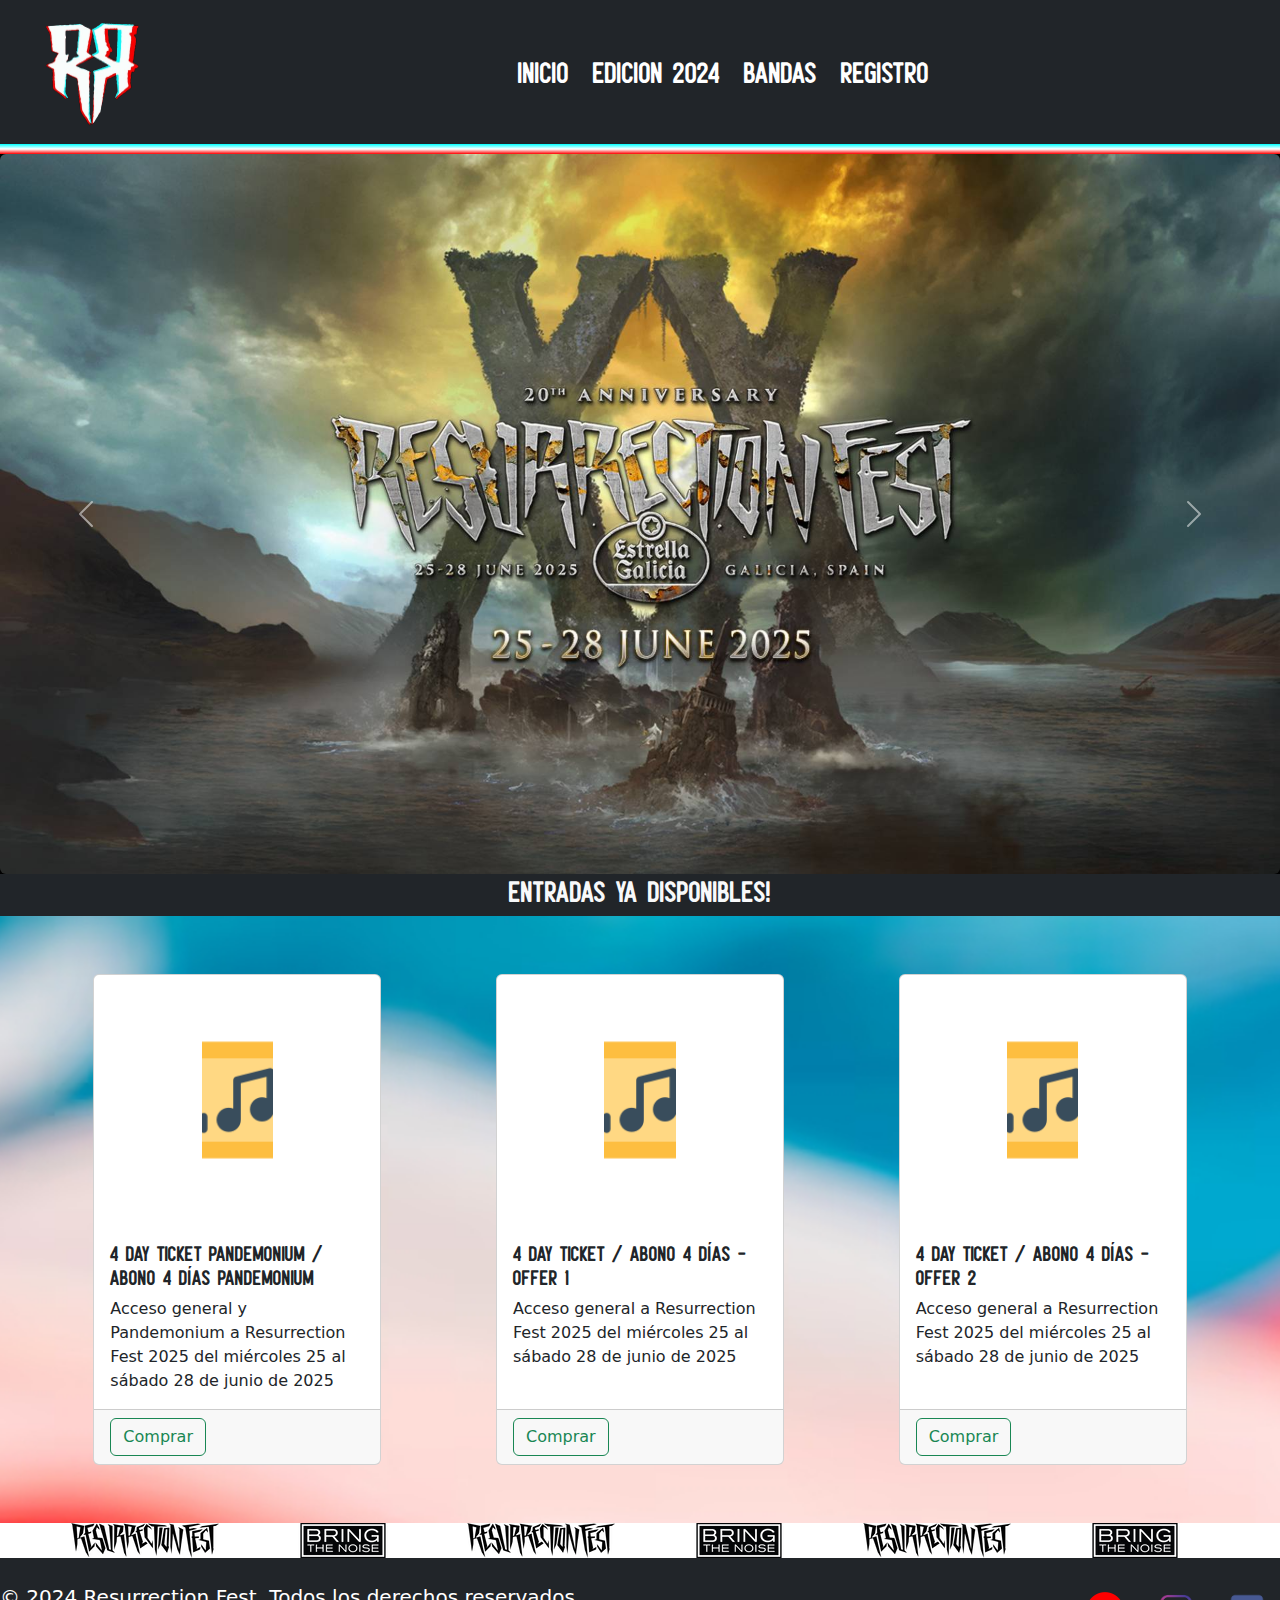
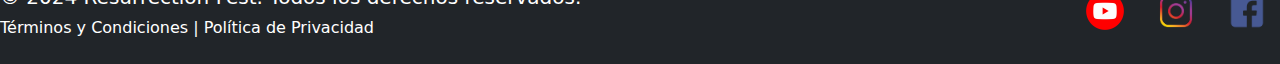
<file: index.html>
<!DOCTYPE html>
<html lang="en">
<head>
    <meta charset="UTF-8">
    <meta name="viewport" content="width=device-width, initial-scale=1.0">
    <title>Inicio</title>
    <link rel="stylesheet" href="https://cdn.jsdelivr.net/npm/bootstrap@5.3.0/dist/css/bootstrap.min.css">
    <link rel="icon" type="image/x-icon" href="img/logo(1).png">
    <link rel="stylesheet" type="text/css" href="css/styles.css">
</head>
<body>
  <div class="container-fluid p-0 m-0 bg-black">
    <div id="linea" class="row sticky-top p-0 m-0">
        <nav class="navbar navbar-expand-lg navbar-light bg-dark fs-3 p-0 mx-auto">
            <div class="container-fluid p-0 m-0">
                <a class="navbar-brand" href="#"></a>
                <img src="img/logo(1).png" alt="" width="150" height="144" class="d-inline-block align-text-top">
                <button class="navbar-toggler bg-white" type="button" data-bs-toggle="collapse" id="botonaco" data-bs-target="#navbarSupportedContent" aria-controls="navbarSupportedContent" aria-expanded="false" aria-label="Toggle navigation">
                    <span class="navbar-toggler-icon"></span>
                </button>
                <div class="collapse navbar-collapse text-center" id="navbarSupportedContent">
                    <ul class="navbar-nav mx-auto mb-2 mb-lg-0 gap-2">
                        <li class="nav-item"><a class="nav-link active text-white" href="index.html">Inicio</a></li>
                        <li class="nav-item"><a class="nav-link active text-white" href="portfolio/edicion.html">Edicion 2024</a></li>
                        <li class="nav-item"><a class="nav-link active text-white" href="portfolio/bandas.html">Bandas</a></li>
                        <li class="nav-item"><a class="nav-link active text-white" href="portfolio/registro.html">Registro</a></li>
                    </ul>
                </div>
            </div>
        </nav>
    </div>

    <div class="row">
        <div id="carouselExampleControls" class="carousel slide" data-bs-ride="carousel">
            <div class="carousel-inner rounded">
              <div class="carousel-item active">
                <img src="img/principal.jpg" class="d-block w-100" alt="...">
              </div>
              <div class="carousel-item">
                <img src="img/principal2.jpg" class="d-block w-100" alt="...">
              </div>
            </div>
            <button class="carousel-control-prev" type="button" data-bs-target="#carouselExampleControls" data-bs-slide="prev">
              <span class="carousel-control-prev-icon" aria-hidden="true"></span>
              <span class="visually-hidden">Imagen Anterior</span>
            </button>
            <button class="carousel-control-next" type="button" data-bs-target="#carouselExampleControls" data-bs-slide="next">
              <span class="carousel-control-next-icon" aria-hidden="true"></span>
              <span class="visually-hidden">Imagen Siguiente</span>
            </button>
        </div>
    </div>

    <div class="row bd-footer bg-dark">
        <h1 class="text-light text-center lead fs-3">Entradas ya disponibles!</h1>
    </div> 
    <div class="row p-5" id="cartas">
      <div class="d-flex justify-content-center gap-4 flex-wrap">
          <div class="card" style="width: 18rem; margin: 10px auto;"> <img src="img/ticket.png" class="card-img-top" style="width: 25%; margin: auto;" alt="...">
              <div class="card-body">
                  <h5 class="card-title">4 Day Ticket PANDEMONIUM / Abono 4 días PANDEMONIUM</h5>
                  <p class="card-text">Acceso general y Pandemonium a Resurrection Fest 2025 del miércoles 25 al sábado 28 de junio de 2025</p>
              </div>
              <div class="card-footer">
                  <button class="btn btn-outline-success">Comprar</button>
              </div>
          </div>

          <div class="card" style="width: 18rem; margin: 10px auto;"> <img src="img/ticket.png" class="card-img-top" style="width: 25%; margin: auto;" alt="...">
              <div class="card-body">
                  <h5 class="card-title">4 Day Ticket / Abono 4 días - Offer 1</h5>
                  <p class="card-text">Acceso general a Resurrection Fest 2025 del miércoles 25 al sábado 28 de junio de 2025</p>
              </div>
              <div class="card-footer">
                  <button class="btn btn-outline-success">Comprar</button>
              </div>
          </div>

          <div class="card" style="width: 18rem; margin: 10px auto;"> <img src="img/ticket.png" class="card-img-top" style="width: 25%; margin: auto;" alt="...">
              <div class="card-body">
                  <h5 class="card-title">4 Day Ticket / Abono 4 días - Offer 2</h5>
                  <p class="card-text">Acceso general a Resurrection Fest 2025 del miércoles 25 al sábado 28 de junio de 2025</p>
              </div>
              <div class="card-footer">
                  <button class="btn btn-outline-success">Comprar</button>
              </div>
          </div>
      </div>
  </div>


    <div class="row bd-footer bg-white overflow-hidden">
      <div class="marquee">
        <img src="img/res.avif" alt="patrocinador1">
        <img src="img/btn.avif" alt="patrocinador2">
        <img src="img/res.avif" alt="patrocinador1">
        <img src="img/btn.avif" alt="patrocinador2">
        <img src="img/res.avif" alt="patrocinador1">
        <img src="img/btn.avif" alt="patrocinador2">
      </div>
    </div>

    <footer class="row bd-footer mt-0 bg-dark" id="footer">
      <div class="container py-4">
          <div class="row align-items-center justify-content-between">
              <div class="col-12 col-lg-6 text-start text-white mb-3 mb-lg-0">
                  <p class="mb-1 fs-5 text-wrap">© 2024 Resurrection Fest. Todos los derechos reservados.</p>
                  <p class="mb-0 text-wrap">
                      <a href="#" class="text-white text-decoration-none">Términos y Condiciones</a> | 
                      <a href="#" class="text-white text-decoration-none">Política de Privacidad</a>
                  </p>
              </div>
              <div class="col-12 col-lg-6 text-center text-lg-end">
                  <img src="img/you.webp" alt="YouTube" width="50" height="50" class="mx-2">
                  <img src="img/insta.webp" alt="Instagram" width="50" height="50" class="mx-2">
                  <img src="img/facebook.png" alt="Facebook" width="50" height="50" class="mx-2">
              </div>
          </div>
      </div>
  </footer>
  
  </div>

    <script src="https://cdn.jsdelivr.net/npm/bootstrap@5.3.3/dist/js/bootstrap.bundle.min.js"></script>
</body>
</html>
</file>
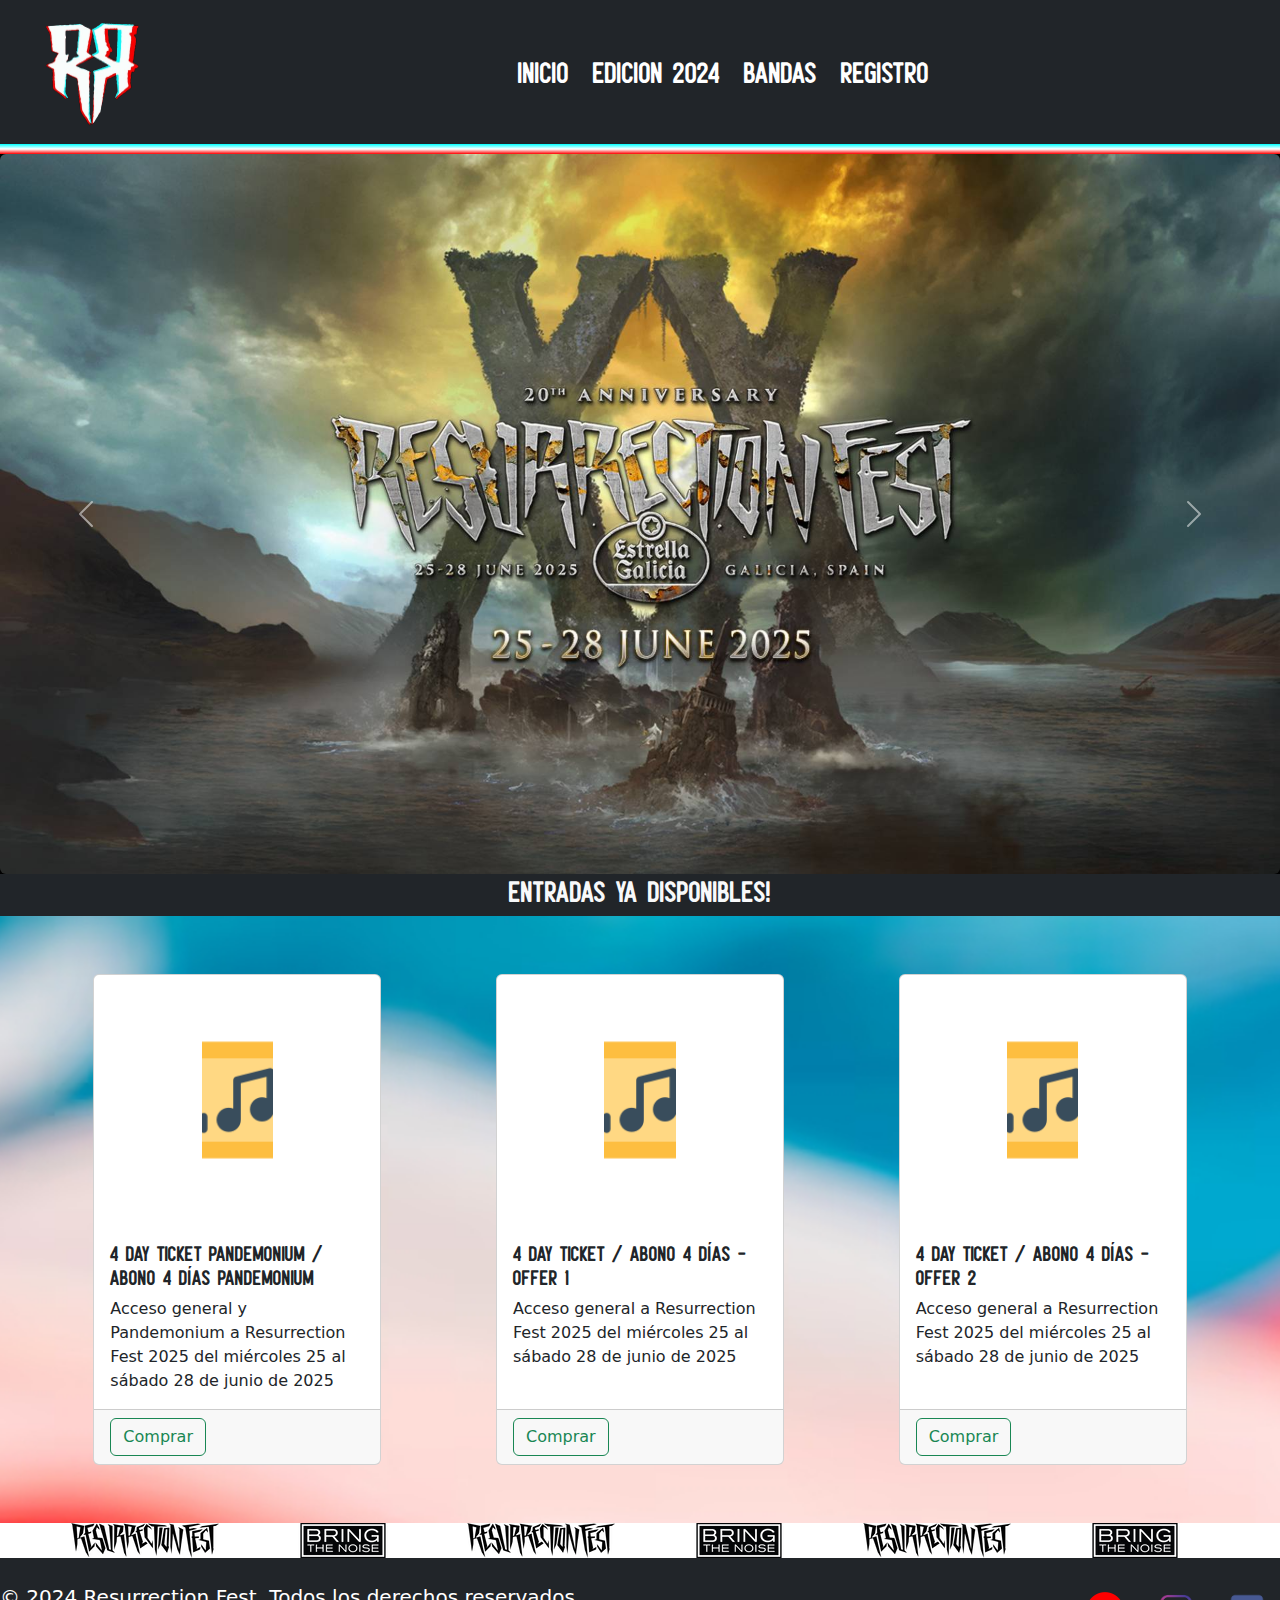
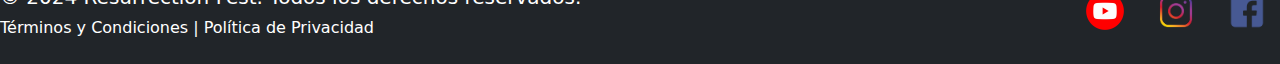
<file: Proyecto_Daniel_Ramos_Fernandez/index.html>
<!DOCTYPE html>
<html lang="en">
<head>
    <meta charset="UTF-8">
    <meta name="viewport" content="width=device-width, initial-scale=1.0">
    <title>Inicio</title>
    <link rel="stylesheet" href="https://cdn.jsdelivr.net/npm/bootstrap@5.3.0/dist/css/bootstrap.min.css">
    <link rel="icon" type="image/x-icon" href="img/logo (1).png">
    <link rel="stylesheet" type="text/css" href="css/styles.css">
</head>
<body>
  <div class="container-fluid p-0 m-0 bg-black">
    <div id="linea" class="row sticky-top p-0 m-0">
        <nav class="navbar navbar-expand-lg navbar-light bg-dark fs-3 p-0 mx-auto">
            <div class="container-fluid p-0 m-0">
                <a class="navbar-brand" href="#"></a>
                <img src="img/logo (1).png" alt="" width="150" height="144" class="d-inline-block align-text-top">
                <button class="navbar-toggler bg-white" type="button" data-bs-toggle="collapse" id="botonaco" data-bs-target="#navbarSupportedContent" aria-controls="navbarSupportedContent" aria-expanded="false" aria-label="Toggle navigation">
                    <span class="navbar-toggler-icon"></span>
                </button>
                <div class="collapse navbar-collapse text-center" id="navbarSupportedContent">
                    <ul class="navbar-nav mx-auto mb-2 mb-lg-0 gap-2">
                        <li class="nav-item"><a class="nav-link active text-white" href="index.html">Inicio</a></li>
                        <li class="nav-item"><a class="nav-link active text-white" href="portfolio/edicion.html">Edicion 2024</a></li>
                        <li class="nav-item"><a class="nav-link active text-white" href="portfolio/bandas.html">Bandas</a></li>
                        <li class="nav-item"><a class="nav-link active text-white" href="portfolio/registro.html">Registro</a></li>
                    </ul>
                </div>
            </div>
        </nav>
    </div>

    <div class="row">
        <div id="carouselExampleControls" class="carousel slide" data-bs-ride="carousel">
            <div class="carousel-inner rounded">
              <div class="carousel-item active">
                <img src="img/principal.jpg" class="d-block w-100" alt="...">
              </div>
              <div class="carousel-item">
                <img src="img/principal2.jpg" class="d-block w-100" alt="...">
              </div>
            </div>
            <button class="carousel-control-prev" type="button" data-bs-target="#carouselExampleControls" data-bs-slide="prev">
              <span class="carousel-control-prev-icon" aria-hidden="true"></span>
              <span class="visually-hidden">Imagen Anterior</span>
            </button>
            <button class="carousel-control-next" type="button" data-bs-target="#carouselExampleControls" data-bs-slide="next">
              <span class="carousel-control-next-icon" aria-hidden="true"></span>
              <span class="visually-hidden">Imagen Siguiente</span>
            </button>
        </div>
    </div>

    <div class="row bd-footer bg-dark">
        <h1 class="text-light text-center lead fs-3">Entradas ya disponibles!</h1>
    </div> 
    <div class="row p-5" id="cartas">
      <div class="d-flex justify-content-center gap-4 flex-wrap">
          <div class="card" style="width: 18rem; margin: 10px auto;"> <img src="img/ticket.png" class="card-img-top" style="width: 25%; margin: auto;" alt="...">
              <div class="card-body">
                  <h5 class="card-title">4 Day Ticket PANDEMONIUM / Abono 4 días PANDEMONIUM</h5>
                  <p class="card-text">Acceso general y Pandemonium a Resurrection Fest 2025 del miércoles 25 al sábado 28 de junio de 2025</p>
              </div>
              <div class="card-footer">
                  <button class="btn btn-outline-success">Comprar</button>
              </div>
          </div>

          <div class="card" style="width: 18rem; margin: 10px auto;"> <img src="img/ticket.png" class="card-img-top" style="width: 25%; margin: auto;" alt="...">
              <div class="card-body">
                  <h5 class="card-title">4 Day Ticket / Abono 4 días - Offer 1</h5>
                  <p class="card-text">Acceso general a Resurrection Fest 2025 del miércoles 25 al sábado 28 de junio de 2025</p>
              </div>
              <div class="card-footer">
                  <button class="btn btn-outline-success">Comprar</button>
              </div>
          </div>

          <div class="card" style="width: 18rem; margin: 10px auto;"> <img src="img/ticket.png" class="card-img-top" style="width: 25%; margin: auto;" alt="...">
              <div class="card-body">
                  <h5 class="card-title">4 Day Ticket / Abono 4 días - Offer 2</h5>
                  <p class="card-text">Acceso general a Resurrection Fest 2025 del miércoles 25 al sábado 28 de junio de 2025</p>
              </div>
              <div class="card-footer">
                  <button class="btn btn-outline-success">Comprar</button>
              </div>
          </div>
      </div>
  </div>


    <div class="row bd-footer bg-white overflow-hidden">
      <div class="marquee">
        <img src="img/res.avif" alt="patrocinador1">
        <img src="img/btn.avif" alt="patrocinador2">
        <img src="img/res.avif" alt="patrocinador1">
        <img src="img/btn.avif" alt="patrocinador2">
        <img src="img/res.avif" alt="patrocinador1">
        <img src="img/btn.avif" alt="patrocinador2">
      </div>
    </div>

    <footer class="row bd-footer mt-0 bg-dark" id="footer">
      <div class="container py-4">
          <div class="row align-items-center justify-content-between">
              <div class="col-12 col-lg-6 text-start text-white mb-3 mb-lg-0">
                  <p class="mb-1 fs-5 text-wrap">© 2024 Resurrection Fest. Todos los derechos reservados.</p>
                  <p class="mb-0 text-wrap">
                      <a href="#" class="text-white text-decoration-none">Términos y Condiciones</a> | 
                      <a href="#" class="text-white text-decoration-none">Política de Privacidad</a>
                  </p>
              </div>
              <div class="col-12 col-lg-6 text-center text-lg-end">
                  <img src="img/you.webp" alt="YouTube" width="50" height="50" class="mx-2">
                  <img src="img/insta.webp" alt="Instagram" width="50" height="50" class="mx-2">
                  <img src="img/facebook.png" alt="Facebook" width="50" height="50" class="mx-2">
              </div>
          </div>
      </div>
  </footer>
  
  

    <script src="https://cdn.jsdelivr.net/npm/bootstrap@5.3.3/dist/js/bootstrap.bundle.min.js"></script>
</body>
</html>
</file>
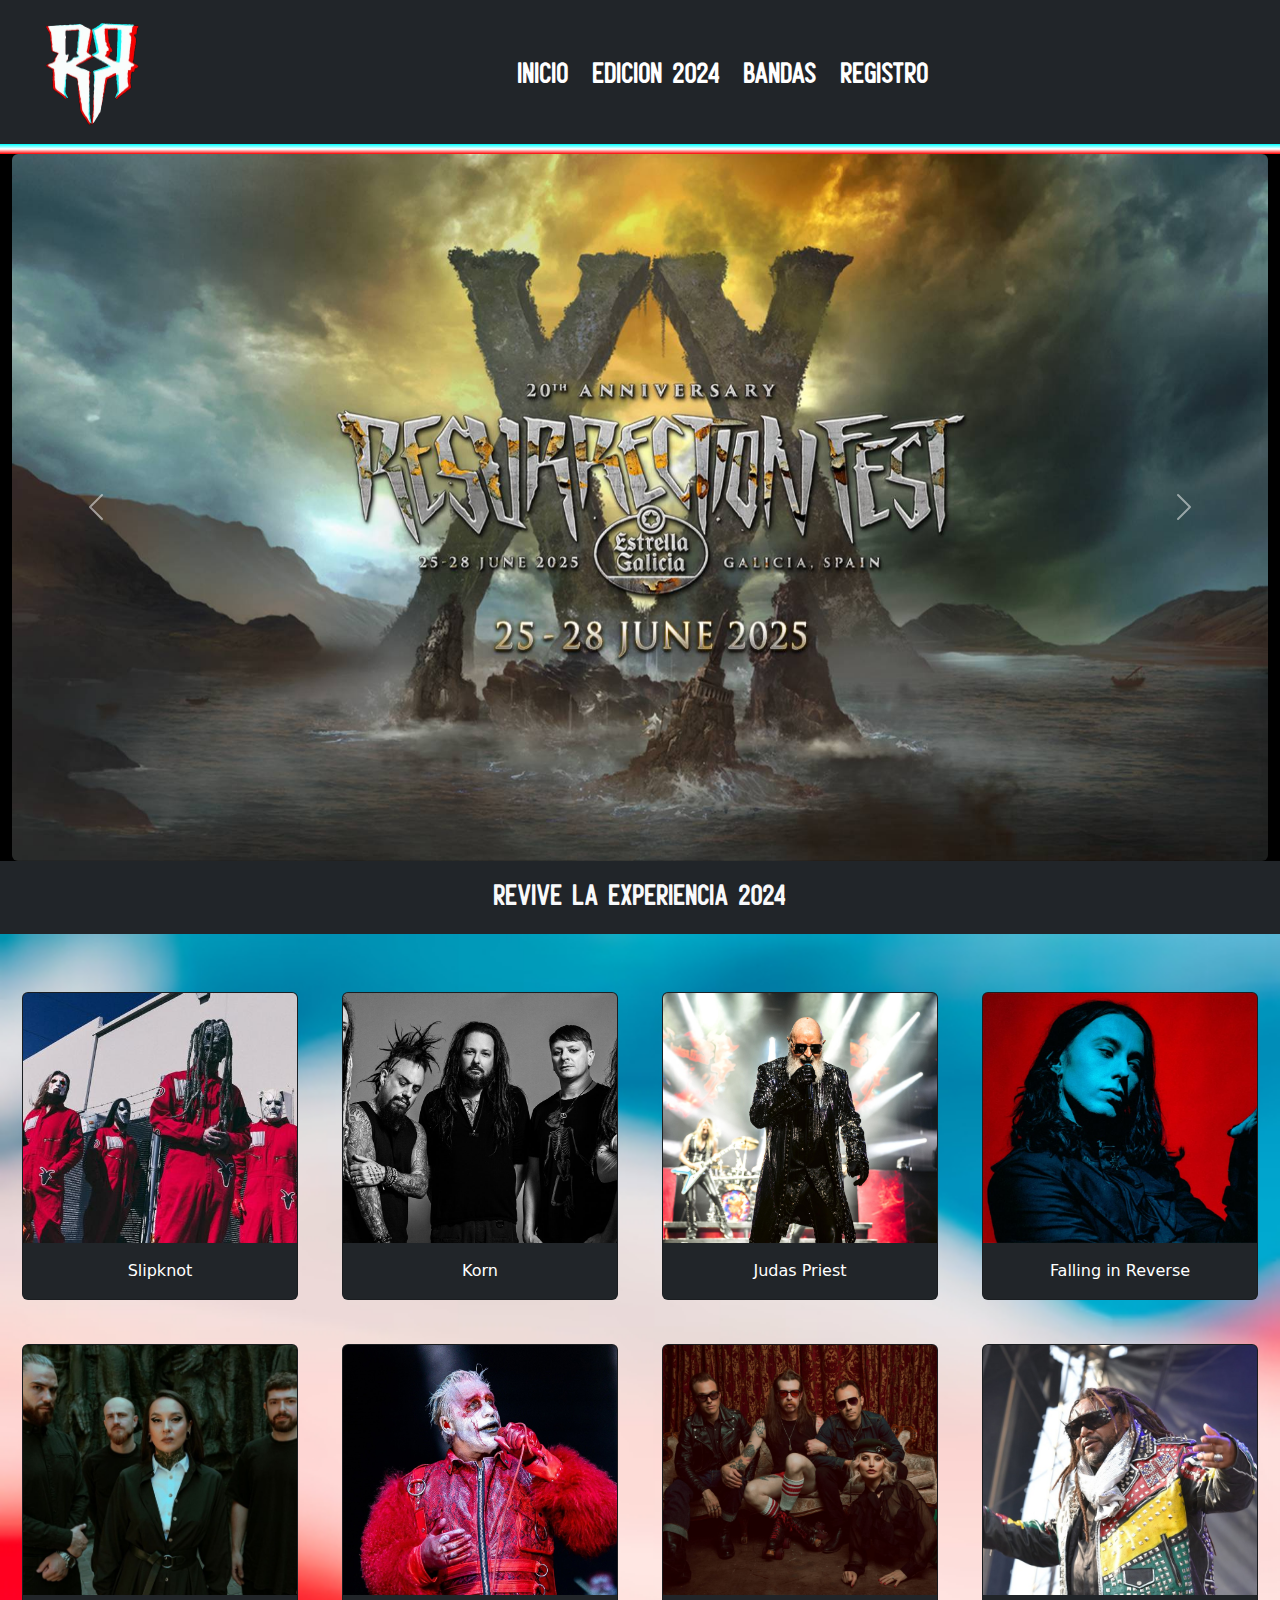
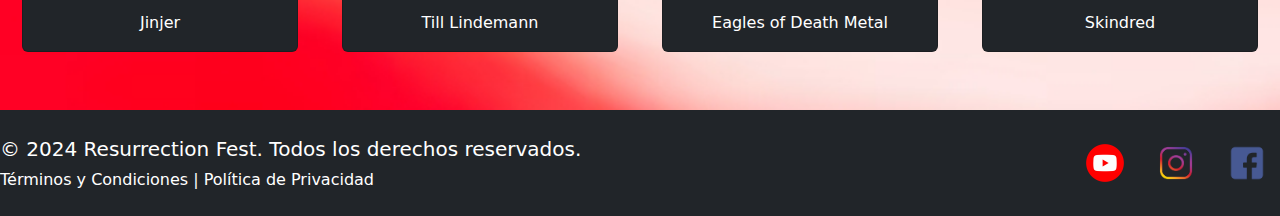
<file: portfolio/bandas.html>
<!DOCTYPE html>
<html lang="en">
<head>
    <meta charset="UTF-8">
    <meta name="viewport" content="width=device-width, initial-scale=1.0">
    <title>Bandas</title>
    <link rel="stylesheet" href="https://cdn.jsdelivr.net/npm/bootstrap@5.3.0/dist/css/bootstrap.min.css">
    <link rel="icon" type="image/x-icon" href="../img/logo(1).png">
    <link rel="stylesheet" type="text/css" href="../css/styles.css">
</head>
<body>
  <div class="container-fluid p-0 m-0 bg-black">
    <div id="linea" class="row sticky-top p-0 m-0">
        <nav class="navbar navbar-expand-lg navbar-light bg-dark fs-3 p-0 mx-auto">
            <div class="container-fluid p-0 m-0">
                <a class="navbar-brand" href="#"></a>
                <img src="../img/logo(1).png" alt="" width="150" height="144" class="d-inline-block align-text-top">
                <button class="navbar-toggler bg-white" type="button" data-bs-toggle="collapse" id="botonaco" data-bs-target="#navbarSupportedContent" aria-controls="navbarSupportedContent" aria-expanded="false" aria-label="Toggle navigation">
                    <span class="navbar-toggler-icon"></span>
                </button>
                <div class="collapse navbar-collapse text-center" id="navbarSupportedContent">
                    <ul class="navbar-nav mx-auto mb-2 mb-lg-0 gap-2">
                        <li class="nav-item"><a class="nav-link active text-white" href="../index.html">Inicio</a></li>
                        <li class="nav-item"><a class="nav-link active text-white" href="edicion.html">Edicion 2024</a></li>
                        <li class="nav-item"><a class="nav-link active text-white" href="bandas.html">Bandas</a></li>
                        <li class="nav-item"><a class="nav-link active text-white" href="registro.html">Registro</a></li>
                    </ul>
                </div>
            </div>
        </nav>
    </div>

    <div class="row p-0 m-0">
        <div id="carouselExampleControls" class="carousel slide w-100" data-bs-ride="carousel">
            <div class="carousel-inner rounded">
                <div class="carousel-item active">
                    <img src="../img/principal.jpg" class="d-block w-100" alt="...">
                </div>
                <div class="carousel-item">
                    <img src="../img/principal2.jpg" class="d-block w-100" alt="...">
                </div>
            </div>
            <button class="carousel-control-prev" type="button" data-bs-target="#carouselExampleControls" data-bs-slide="prev">
                <span class="carousel-control-prev-icon" aria-hidden="true"></span>
                <span class="visually-hidden">Imagen Anterior</span>
            </button>
            <button class="carousel-control-next" type="button" data-bs-target="#carouselExampleControls" data-bs-slide="next">
                <span class="carousel-control-next-icon" aria-hidden="true"></span>
                <span class="visually-hidden">Imagen Siguiente</span>
            </button>
        </div>
    </div>
        <div class="row bg-dark text-center py-3">
            <h1 class="text-light lead fs-3">Revive la experiencia 2024</h1>
        </div>
        <div class="row p-0 m-0" id="cartas">
            <div class="container my-5">
                <div class="row row-cols-1 row-cols-sm-2 row-cols-md-3 row-cols-lg-4 g-4 justify-content-center text-center">
                    <div class="col d-flex justify-content-center">
                        <div class="card bg-dark text-white">
                            <img src="../img/banda1.jpeg" class="card-img-top" alt="Slipknot">
                            <div class="card-body text-center">
                                <p class="card-text">Slipknot</p>
                            </div>
                        </div>
                    </div>
                    <div class="col d-flex justify-content-center">
                        <div class="card bg-dark text-white">
                            <img src="../img/banda2.jpg" class="card-img-top" alt="Korn">
                            <div class="card-body text-center">
                                <p class="card-text">Korn</p>
                            </div>
                        </div>
                    </div>
                    <div class="col d-flex justify-content-center">
                        <div class="card bg-dark text-white">
                            <img src="../img/banda3.jpeg" class="card-img-top" alt="Judas Priest">
                            <div class="card-body text-center">
                                <p class="card-text">Judas Priest</p>
                            </div>
                        </div>
                    </div>
                    <div class="col d-flex justify-content-center">
                        <div class="card bg-dark text-white">
                            <img src="../img/banda4.jpg" class="card-img-top" alt="Falling in Reverse">
                            <div class="card-body text-center">
                                <p class="card-text">Falling in Reverse</p>
                            </div>
                        </div>
                    </div>
                    <div class="col d-flex justify-content-center">
                        <div class="card bg-dark text-white">
                            <img src="../img/banda5.jpg" class="card-img-top" alt="Jinjer">
                            <div class="card-body text-center">
                                <p class="card-text">Jinjer</p>
                            </div>
                        </div>
                    </div>
                    <div class="col d-flex justify-content-center">
                        <div class="card bg-dark text-white">
                            <img src="../img/banda6.jpg" class="card-img-top" alt="Falling in Reverse">
                            <div class="card-body text-center">
                                <p class="card-text">Till Lindemann</p>
                            </div>
                        </div>
                    </div>
                    <div class="col d-flex justify-content-center">
                        <div class="card bg-dark text-white">
                            <img src="../img/banda7.jpg" class="card-img-top" alt="Falling in Reverse">
                            <div class="card-body text-center">
                                <p class="card-text">Eagles of Death Metal</p>
                            </div>
                        </div>
                    </div>
                    <div class="col d-flex justify-content-center">
                        <div class="card bg-dark text-white">
                            <img src="../img/banda8.jpg" class="card-img-top" alt="Falling in Reverse">
                            <div class="card-body text-center">
                                <p class="card-text">Skindred</p>
                            </div>
                        </div>
                    </div>
                </div>
            </div>
      </div>
      
    <footer class="row bd-footer mt-0 bg-dark" id="footer">
        <div class="container py-4">
            <div class="row align-items-center justify-content-between">
                <div class="col-12 col-lg-6 text-start text-white mb-3 mb-lg-0">
                    <p class="mb-1 fs-5 text-wrap">© 2024 Resurrection Fest. Todos los derechos reservados.</p>
                    <p class="mb-0 text-wrap">
                        <a href="#" class="text-white text-decoration-none">Términos y Condiciones</a> | 
                        <a href="#" class="text-white text-decoration-none">Política de Privacidad</a>
                    </p>
                </div>
                <div class="col-12 col-lg-6 text-center text-lg-end">
                    <img src="../img/you.webp" alt="YouTube" width="50" height="50" class="mx-2">
                    <img src="../img/insta.webp" alt="Instagram" width="50" height="50" class="mx-2">
                    <img src="../img/facebook.png" alt="Facebook" width="50" height="50" class="mx-2">
                </div>
            </div>
        </div>
    </footer>
  </div>
    <script src="https://cdn.jsdelivr.net/npm/bootstrap@5.3.3/dist/js/bootstrap.bundle.min.js"></script>
</body>
</html>
</file>
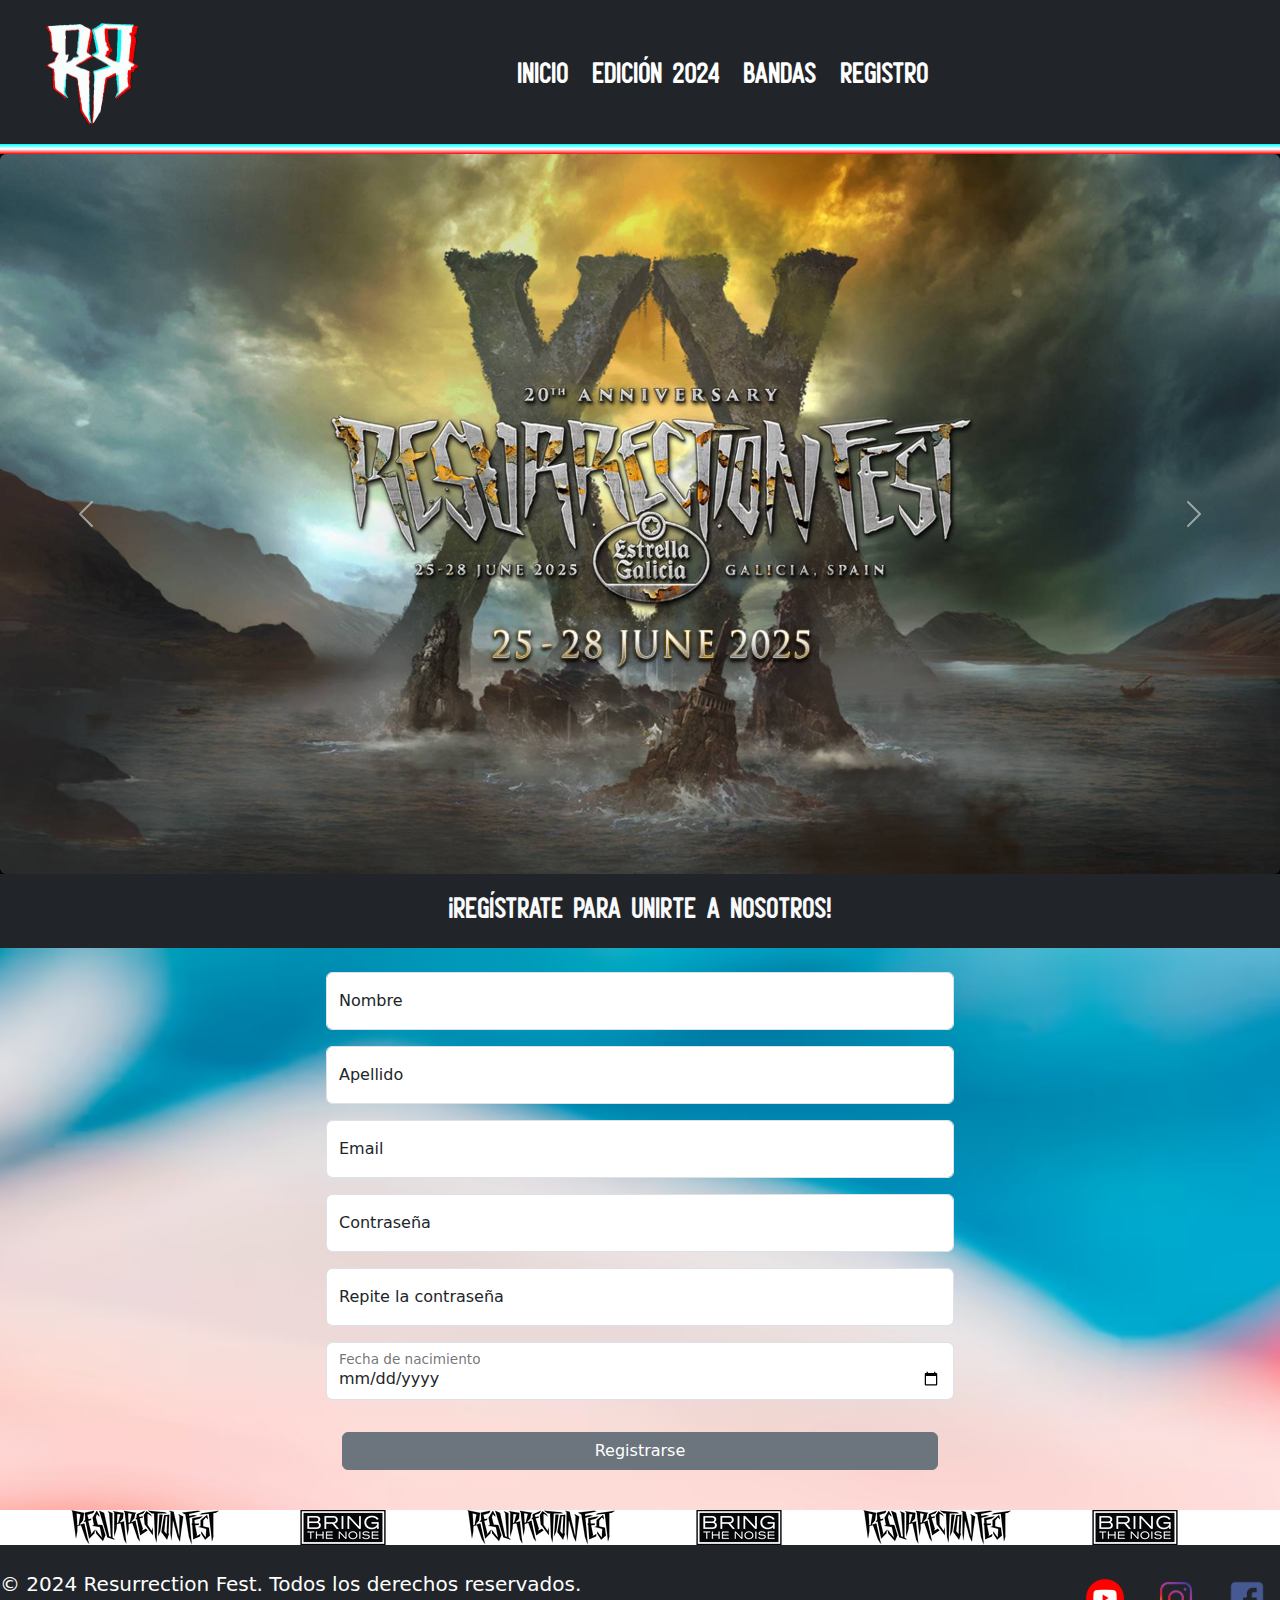
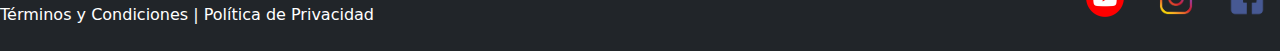
<file: portfolio/registro.html>
<!DOCTYPE html>
<html lang="es">
<head>
    <meta charset="UTF-8">
    <meta name="viewport" content="width=device-width, initial-scale=1.0">
    <title>Registro</title>
    <link rel="stylesheet" href="https://cdn.jsdelivr.net/npm/bootstrap@5.3.0/dist/css/bootstrap.min.css">
    <link rel="icon" type="image/x-icon" href="../img/logo(1).png">
    <link rel="stylesheet" type="text/css" href="../css/styles.css">
</head>
<body>
  <div class="container-fluid p-0 m-0 bg-black">
    <div id="linea" class="row sticky-top p-0 m-0">
        <nav class="navbar navbar-expand-lg navbar-light bg-dark fs-3 p-0 mx-auto">
            <div class="container-fluid p-0 m-0">
                <a class="navbar-brand" href="#"></a>
                <img src="../img/logo(1).png" alt="" width="150" height="144" class="d-inline-block align-text-top">
                <button class="navbar-toggler bg-white" type="button" data-bs-toggle="collapse" id="botonaco" data-bs-target="#navbarSupportedContent" aria-controls="navbarSupportedContent" aria-expanded="false" aria-label="Toggle navigation">
                    <span class="navbar-toggler-icon"></span>
                </button>
                <div class="collapse navbar-collapse text-center" id="navbarSupportedContent">
                    <ul class="navbar-nav mx-auto mb-2 mb-lg-0 gap-2">
                        <li class="nav-item"><a class="nav-link active text-white" href="../index.html">Inicio</a></li>
                        <li class="nav-item"><a class="nav-link active text-white" href="edicion.html">Edición 2024</a></li>
                        <li class="nav-item"><a class="nav-link active text-white" href="bandas.html">Bandas</a></li>
                        <li class="nav-item"><a class="nav-link active text-white" href="registro.html">Registro</a></li>
                    </ul>
                </div>
            </div>
        </nav>
    </div>

    <div class="row">
        <div id="carouselExampleControls" class="carousel slide" data-bs-ride="carousel">
            <div class="carousel-inner rounded">
              <div class="carousel-item active">
                <img src="../img/principal.jpg" class="d-block w-100" alt="...">
              </div>
              <div class="carousel-item">
                <img src="../img/principal2.jpg" class="d-block w-100" alt="...">
              </div>
            </div>
            <button class="carousel-control-prev" type="button" data-bs-target="#carouselExampleControls" data-bs-slide="prev">
              <span class="carousel-control-prev-icon" aria-hidden="true"></span>
              <span class="visually-hidden">Imagen Anterior</span>
            </button>
            <button class="carousel-control-next" type="button" data-bs-target="#carouselExampleControls" data-bs-slide="next">
              <span class="carousel-control-next-icon" aria-hidden="true"></span>
              <span class="visually-hidden">Imagen Siguiente</span>
            </button>
        </div>
    </div>

    
    <div class="row bd-footer bg-dark py-3">
        <h1 class="text-light text-center lead fs-3">¡Regístrate para unirte a nosotros!</h1>
    </div> 

    <div class="row p-6" id="cartas">
        <div class="col-12 col-md-8 col-lg-6 mt-4 mb-4 mx-auto g-4">
            <form>
                <div class="col-12 mb-3">
                    <div class="form-floating">
                        <input type="text" class="form-control" name="nombre" placeholder="Nombre" required>
                        <label >Nombre</label>
                    </div>
                </div>
                <div class="col-12 mb-3">
                    <div class="form-floating">
                        <input type="text" class="form-control" name="apellido" placeholder="Apellido" required>
                        <label >Apellido</label>
                    </div>                        
                </div>
                <div class="col-12 mb-3">
                    <div class="form-floating">
                         <input type="email" class="form-control" name="usuario" placeholder="Email" required>
                         <label >Email</label>
                    </div>
                </div>
                <div class="col-12 mb-3">
                    <div class="form-floating">
                        <input type="password" class="form-control" name="password" placeholder="Contraseña" required>
                        <label >Contraseña</label>
                    </div>
                </div>
                <div class="col-12 mb-3">
                    <div class="form-floating">
                        <input type="password" class="form-control" name="password_repeat" placeholder="Repite la contraseña" required>
                        <label >Repite la contraseña</label>
                    </div>
                </div>
                <div class="col-12 mb-3">
                    <div class="form-floating">
                        <input type="date" class="form-control" name="nacimiento" required>
                        <label >Fecha de nacimiento</label>
                    </div>
                </div>
                <div class="col-12 p-3">
                    <button type="submit" class="btn btn-secondary w-100">Registrarse</button>
                </div>
            </form>
        </div>
    </div>

    <div class="row bd-footer bg-white overflow-hidden">
        <div class="marquee">
            <img src="../img/res.avif" alt="patrocinador1" class="img-fluid">
            <img src="../img/btn.avif" alt="patrocinador2" class="img-fluid">
            <img src="../img/res.avif" alt="patrocinador1" class="img-fluid">
            <img src="../img/btn.avif" alt="patrocinador2" class="img-fluid">
            <img src="../img/res.avif" alt="patrocinador1" class="img-fluid">
            <img src="../img/btn.avif" alt="patrocinador2" class="img-fluid">
        </div>
    </div>

    <footer class="row bd-footer mt-0 bg-dark" id="footer">
        <div class="container py-4">
            <div class="row align-items-center justify-content-between">
                <div class="col-12 col-lg-6 text-start text-white mb-3 mb-lg-0">
                    <p class="mb-1 fs-5">© 2024 Resurrection Fest. Todos los derechos reservados.</p>
                    <p class="mb-0">
                        <a href="#" class="text-white text-decoration-none">Términos y Condiciones</a> | 
                        <a href="#" class="text-white text-decoration-none">Política de Privacidad</a>
                    </p>
                </div>
                <div class="col-12 col-lg-6 text-center text-lg-end">
                    <img src="../img/you.webp" alt="YouTube" width="50" height="50" class="mx-2">
                    <img src="../img/insta.webp" alt="Instagram" width="50" height="50" class="mx-2">
                    <img src="../img/facebook.png" alt="Facebook" width="50" height="50" class="mx-2">
                </div>
            </div>
        </div>
    </footer>
</div>
    <script src="https://cdn.jsdelivr.net/npm/bootstrap@5.3.3/dist/js/bootstrap.bundle.min.js" crossorigin="anonymous"></script>
</body>
</html>
</file>
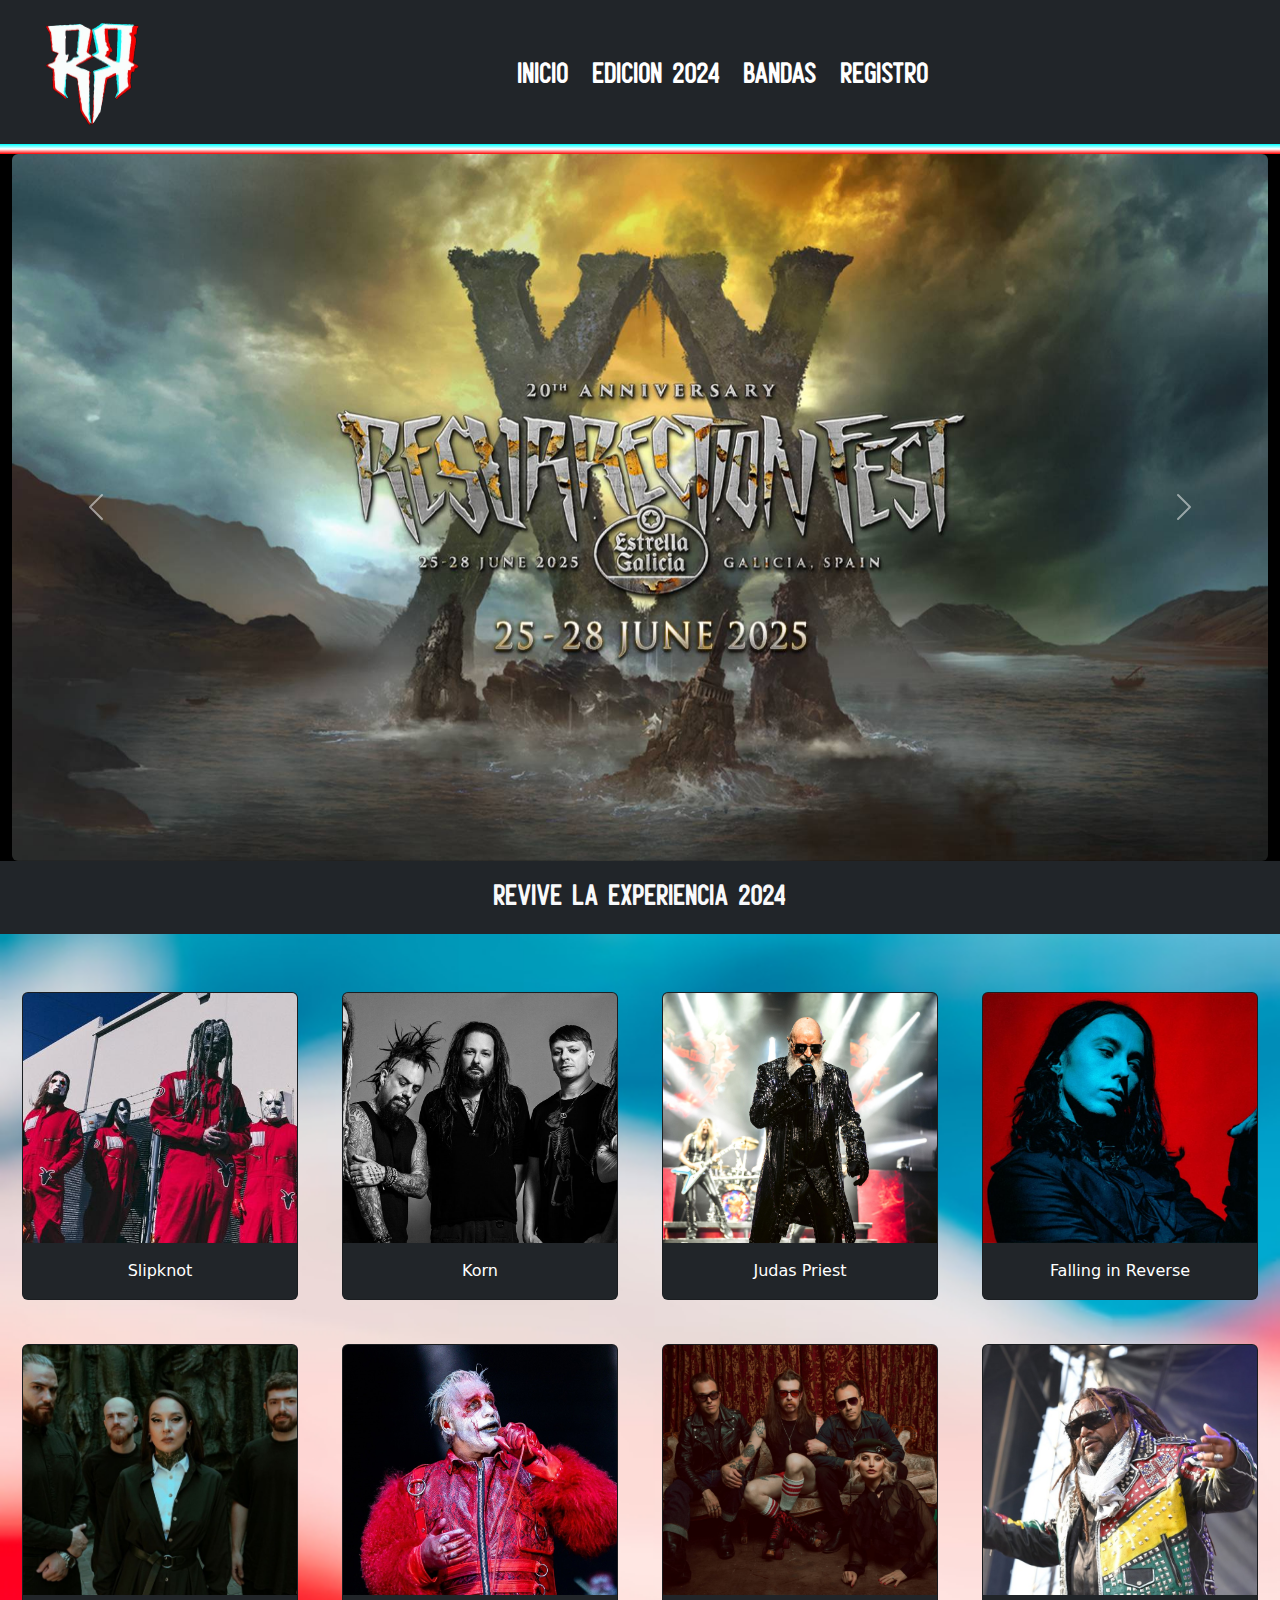
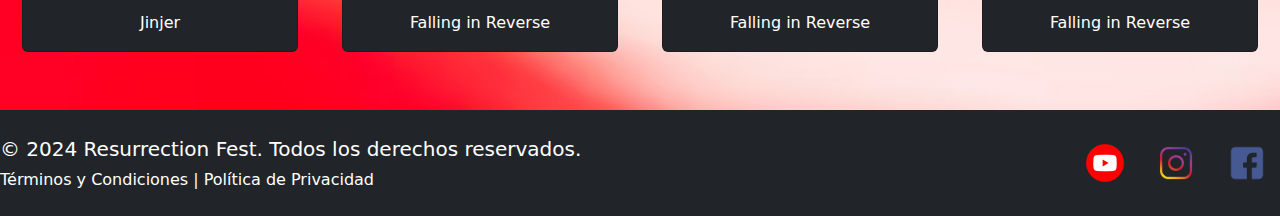
<file: Proyecto_Daniel_Ramos_Fernandez/portfolio/bandas.html>
<!DOCTYPE html>
<html lang="en">
<head>
    <meta charset="UTF-8">
    <meta name="viewport" content="width=device-width, initial-scale=1.0">
    <title>Bandas</title>
    <link rel="stylesheet" href="https://cdn.jsdelivr.net/npm/bootstrap@5.3.0/dist/css/bootstrap.min.css">
    <link rel="icon" type="image/x-icon" href="../img/logo (1).png">
    <link rel="stylesheet" type="text/css" href="../css/styles.css">
</head>
<body>
  <div class="container-fluid p-0 m-0 bg-black">
    <div id="linea" class="row sticky-top p-0 m-0">
        <nav class="navbar navbar-expand-lg navbar-light bg-dark fs-3 p-0 mx-auto">
            <div class="container-fluid p-0 m-0">
                <a class="navbar-brand" href="#"></a>
                <img src="../img/logo (1).png" alt="" width="150" height="144" class="d-inline-block align-text-top">
                <button class="navbar-toggler bg-white" type="button" data-bs-toggle="collapse" id="botonaco" data-bs-target="#navbarSupportedContent" aria-controls="navbarSupportedContent" aria-expanded="false" aria-label="Toggle navigation">
                    <span class="navbar-toggler-icon"></span>
                </button>
                <div class="collapse navbar-collapse text-center" id="navbarSupportedContent">
                    <ul class="navbar-nav mx-auto mb-2 mb-lg-0 gap-2">
                        <li class="nav-item"><a class="nav-link active text-white" href="../index.html">Inicio</a></li>
                        <li class="nav-item"><a class="nav-link active text-white" href="edicion.html">Edicion 2024</a></li>
                        <li class="nav-item"><a class="nav-link active text-white" href="bandas.html">Bandas</a></li>
                        <li class="nav-item"><a class="nav-link active text-white" href="registro.html">Registro</a></li>
                    </ul>
                </div>
            </div>
        </nav>
    </div>

    <div class="row p-0 m-0">
        <div id="carouselExampleControls" class="carousel slide w-100" data-bs-ride="carousel">
            <div class="carousel-inner rounded">
                <div class="carousel-item active">
                    <img src="../img/principal.jpg" class="d-block w-100" alt="...">
                </div>
                <div class="carousel-item">
                    <img src="../img/principal2.jpg" class="d-block w-100" alt="...">
                </div>
            </div>
            <button class="carousel-control-prev" type="button" data-bs-target="#carouselExampleControls" data-bs-slide="prev">
                <span class="carousel-control-prev-icon" aria-hidden="true"></span>
                <span class="visually-hidden">Imagen Anterior</span>
            </button>
            <button class="carousel-control-next" type="button" data-bs-target="#carouselExampleControls" data-bs-slide="next">
                <span class="carousel-control-next-icon" aria-hidden="true"></span>
                <span class="visually-hidden">Imagen Siguiente</span>
            </button>
        </div>
    </div>
        <div class="row bg-dark text-center py-3">
            <h1 class="text-light lead fs-3">Revive la experiencia 2024</h1>
        </div>
        <div class="row p-0 m-0" id="cartas">
            <div class="container my-5">
                <div class="row row-cols-1 row-cols-sm-2 row-cols-md-3 row-cols-lg-4 g-4 justify-content-center text-center">
                    <div class="col d-flex justify-content-center">
                        <div class="card bg-dark text-white">
                            <img src="../img/banda1.jpeg" class="card-img-top" alt="Slipknot">
                            <div class="card-body text-center">
                                <p class="card-text">Slipknot</p>
                            </div>
                        </div>
                    </div>
                    <div class="col d-flex justify-content-center">
                        <div class="card bg-dark text-white">
                            <img src="../img/banda2.jpg" class="card-img-top" alt="Korn">
                            <div class="card-body text-center">
                                <p class="card-text">Korn</p>
                            </div>
                        </div>
                    </div>
                    <div class="col d-flex justify-content-center">
                        <div class="card bg-dark text-white">
                            <img src="../img/banda3.jpeg" class="card-img-top" alt="Judas Priest">
                            <div class="card-body text-center">
                                <p class="card-text">Judas Priest</p>
                            </div>
                        </div>
                    </div>
                    <div class="col d-flex justify-content-center">
                        <div class="card bg-dark text-white">
                            <img src="../img/banda4.jpg" class="card-img-top" alt="Falling in Reverse">
                            <div class="card-body text-center">
                                <p class="card-text">Falling in Reverse</p>
                            </div>
                        </div>
                    </div>
                    <div class="col d-flex justify-content-center">
                        <div class="card bg-dark text-white">
                            <img src="../img/banda5.jpg" class="card-img-top" alt="Jinjer">
                            <div class="card-body text-center">
                                <p class="card-text">Jinjer</p>
                            </div>
                        </div>
                    </div>
                    <div class="col d-flex justify-content-center">
                        <div class="card bg-dark text-white">
                            <img src="../img/banda6.jpg" class="card-img-top" alt="Falling in Reverse">
                            <div class="card-body text-center">
                                <p class="card-text">Falling in Reverse</p>
                            </div>
                        </div>
                    </div>
                    <div class="col d-flex justify-content-center">
                        <div class="card bg-dark text-white">
                            <img src="../img/banda7.jpg" class="card-img-top" alt="Falling in Reverse">
                            <div class="card-body text-center">
                                <p class="card-text">Falling in Reverse</p>
                            </div>
                        </div>
                    </div>
                    <div class="col d-flex justify-content-center">
                        <div class="card bg-dark text-white">
                            <img src="../img/banda8.jpg" class="card-img-top" alt="Falling in Reverse">
                            <div class="card-body text-center">
                                <p class="card-text">Falling in Reverse</p>
                            </div>
                        </div>
                    </div>
                </div>
            </div>
      </div>
      
    <footer class="row bd-footer mt-0 bg-dark" id="footer">
        <div class="container py-4">
            <div class="row align-items-center justify-content-between">
                <div class="col-12 col-lg-6 text-start text-white mb-3 mb-lg-0">
                    <p class="mb-1 fs-5 text-wrap">© 2024 Resurrection Fest. Todos los derechos reservados.</p>
                    <p class="mb-0 text-wrap">
                        <a href="#" class="text-white text-decoration-none">Términos y Condiciones</a> | 
                        <a href="#" class="text-white text-decoration-none">Política de Privacidad</a>
                    </p>
                </div>
                <div class="col-12 col-lg-6 text-center text-lg-end">
                    <img src="../img/you.webp" alt="YouTube" width="50" height="50" class="mx-2">
                    <img src="../img/insta.webp" alt="Instagram" width="50" height="50" class="mx-2">
                    <img src="../img/facebook.png" alt="Facebook" width="50" height="50" class="mx-2">
                </div>
            </div>
        </div>
    </footer>
    
    <script src="https://cdn.jsdelivr.net/npm/bootstrap@5.3.3/dist/js/bootstrap.bundle.min.js"></script>
</body>
</html>
</file>
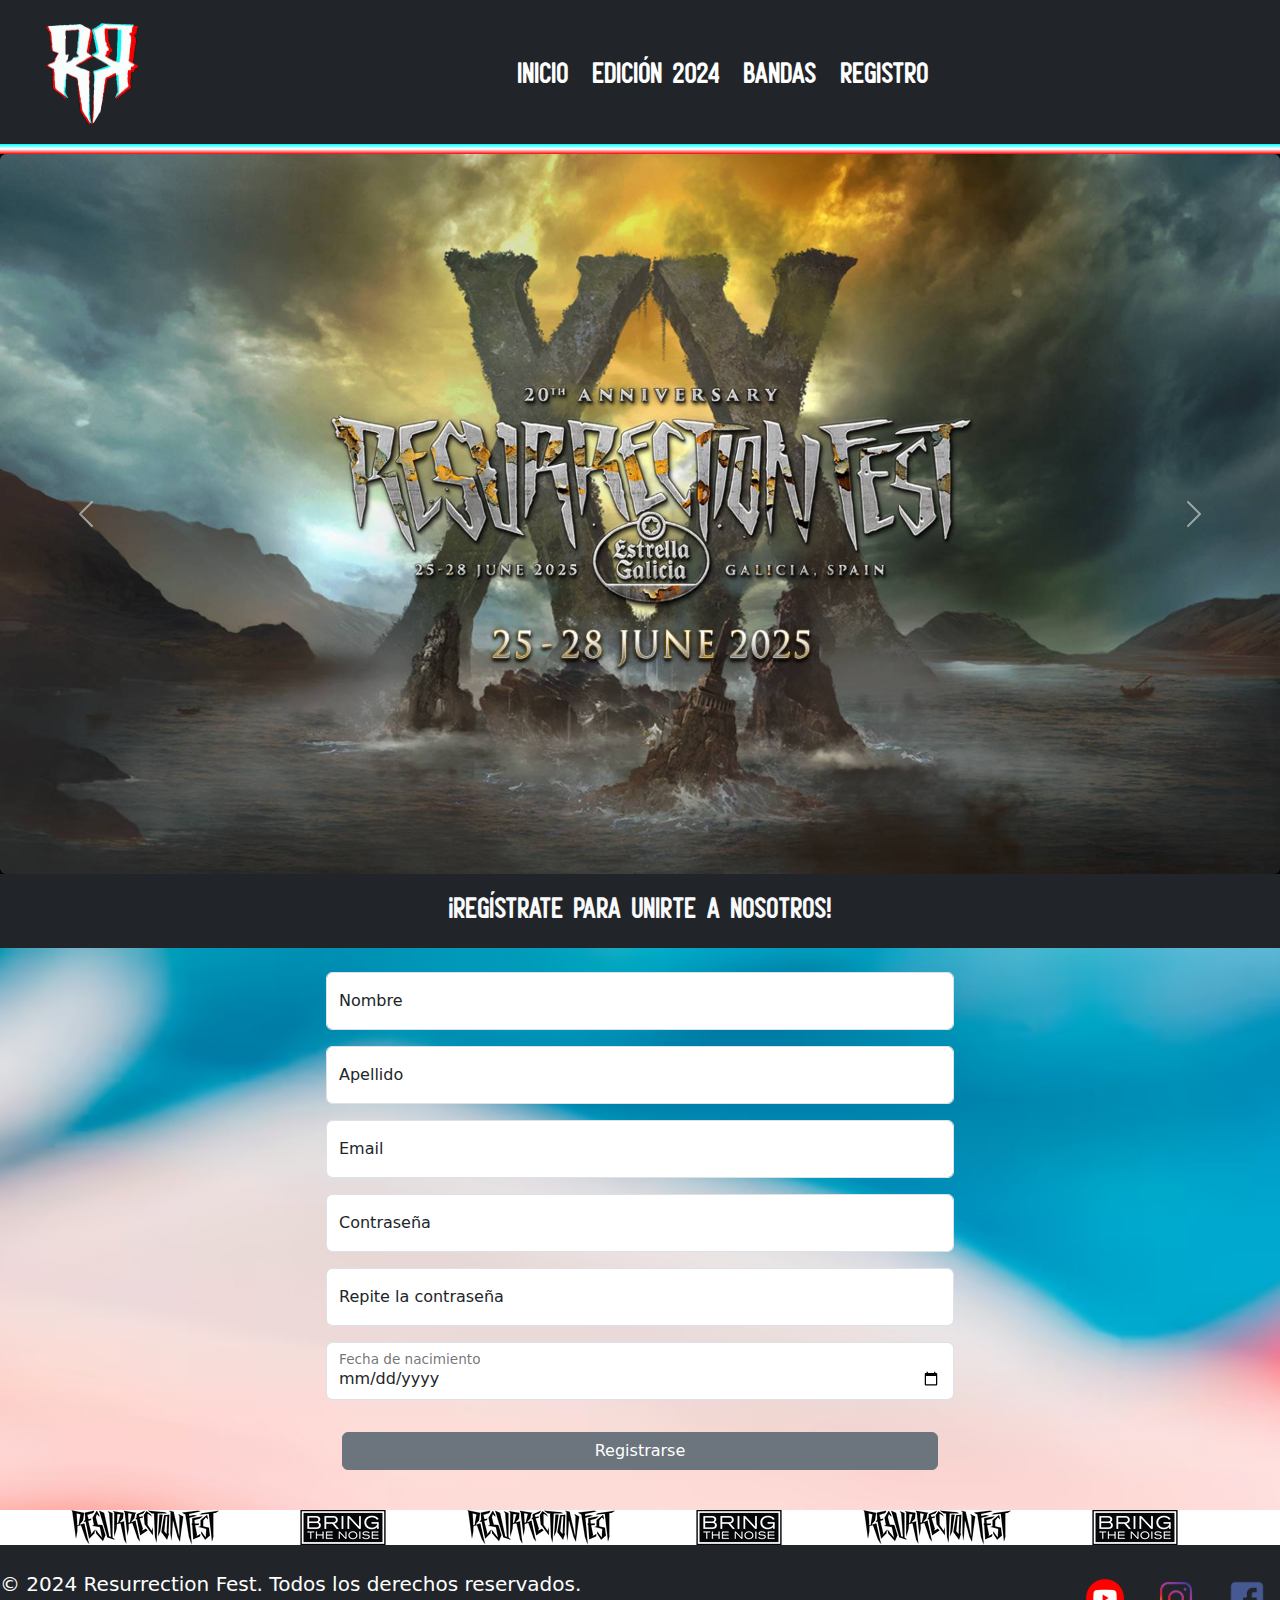
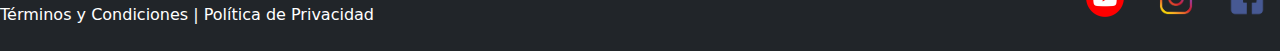
<file: Proyecto_Daniel_Ramos_Fernandez/portfolio/registro.html>
<!DOCTYPE html>
<html lang="es">
<head>
    <meta charset="UTF-8">
    <meta name="viewport" content="width=device-width, initial-scale=1.0">
    <title>Registro</title>
    <link rel="stylesheet" href="https://cdn.jsdelivr.net/npm/bootstrap@5.3.0/dist/css/bootstrap.min.css">
    <link rel="icon" type="image/x-icon" href="../img/logo (1).png">
    <link rel="stylesheet" type="text/css" href="../css/styles.css">
</head>
<body>
  <div class="container-fluid p-0 m-0 bg-black">
    <div id="linea" class="row sticky-top p-0 m-0">
        <nav class="navbar navbar-expand-lg navbar-light bg-dark fs-3 p-0 mx-auto">
            <div class="container-fluid p-0 m-0">
                <a class="navbar-brand" href="#"></a>
                <img src="../img/logo (1).png" alt="" width="150" height="144" class="d-inline-block align-text-top">
                <button class="navbar-toggler bg-white" type="button" data-bs-toggle="collapse" id="botonaco" data-bs-target="#navbarSupportedContent" aria-controls="navbarSupportedContent" aria-expanded="false" aria-label="Toggle navigation">
                    <span class="navbar-toggler-icon"></span>
                </button>
                <div class="collapse navbar-collapse text-center" id="navbarSupportedContent">
                    <ul class="navbar-nav mx-auto mb-2 mb-lg-0 gap-2">
                        <li class="nav-item"><a class="nav-link active text-white" href="../index.html">Inicio</a></li>
                        <li class="nav-item"><a class="nav-link active text-white" href="edicion.html">Edición 2024</a></li>
                        <li class="nav-item"><a class="nav-link active text-white" href="bandas.html">Bandas</a></li>
                        <li class="nav-item"><a class="nav-link active text-white" href="registro.html">Registro</a></li>
                    </ul>
                </div>
            </div>
        </nav>
    </div>

    <div class="row">
        <div id="carouselExampleControls" class="carousel slide" data-bs-ride="carousel">
            <div class="carousel-inner rounded">
              <div class="carousel-item active">
                <img src="../img/principal.jpg" class="d-block w-100" alt="...">
              </div>
              <div class="carousel-item">
                <img src="../img/principal2.jpg" class="d-block w-100" alt="...">
              </div>
            </div>
            <button class="carousel-control-prev" type="button" data-bs-target="#carouselExampleControls" data-bs-slide="prev">
              <span class="carousel-control-prev-icon" aria-hidden="true"></span>
              <span class="visually-hidden">Imagen Anterior</span>
            </button>
            <button class="carousel-control-next" type="button" data-bs-target="#carouselExampleControls" data-bs-slide="next">
              <span class="carousel-control-next-icon" aria-hidden="true"></span>
              <span class="visually-hidden">Imagen Siguiente</span>
            </button>
        </div>
    </div>

    
    <div class="row bd-footer bg-dark py-3">
        <h1 class="text-light text-center lead fs-3">¡Regístrate para unirte a nosotros!</h1>
    </div> 

    <div class="row p-6" id="cartas">
        <div class="col-12 col-md-8 col-lg-6 mt-4 mb-4 mx-auto g-4">
            <form>
                <div class="col-12 mb-3">
                    <div class="form-floating">
                        <input type="text" class="form-control" name="nombre" placeholder="Nombre" required>
                        <label for="nombre">Nombre</label>
                    </div>
                </div>
                <div class="col-12 mb-3">
                    <div class="form-floating">
                        <input type="text" class="form-control" name="apellido" placeholder="Apellido" required>
                        <label for="apellido">Apellido</label>
                    </div>                        
                </div>
                <div class="col-12 mb-3">
                    <div class="form-floating">
                         <input type="email" class="form-control" name="usuario" placeholder="Email" required>
                         <label for="usuario">Email</label>
                    </div>
                </div>
                <div class="col-12 mb-3">
                    <div class="form-floating">
                        <input type="password" class="form-control" name="password" id="password" placeholder="Contraseña" required>
                        <label for="password">Contraseña</label>
                    </div>
                </div>
                <div class="col-12 mb-3">
                    <div class="form-floating">
                        <input type="password" class="form-control" name="password_repeat" id="password_repeat" placeholder="Repite la contraseña" required>
                        <label for="password_repeat">Repite la contraseña</label>
                    </div>
                </div>
                <div class="col-12 mb-3">
                    <div class="form-floating">
                        <input type="date" class="form-control" name="nacimiento" required>
                        <label for="nacimiento">Fecha de nacimiento</label>
                    </div>
                </div>
                <div class="col-12 p-3">
                    <button type="submit" class="btn btn-secondary w-100">Registrarse</button>
                </div>
            </form>
        </div>
    </div>

    <div class="row bd-footer bg-white overflow-hidden">
        <div class="marquee">
            <img src="../img/res.avif" alt="patrocinador1" class="img-fluid">
            <img src="../img/btn.avif" alt="patrocinador2" class="img-fluid">
            <img src="../img/res.avif" alt="patrocinador1" class="img-fluid">
            <img src="../img/btn.avif" alt="patrocinador2" class="img-fluid">
            <img src="../img/res.avif" alt="patrocinador1" class="img-fluid">
            <img src="../img/btn.avif" alt="patrocinador2" class="img-fluid">
        </div>
    </div>

    <footer class="row bd-footer mt-0 bg-dark" id="footer">
        <div class="container py-4">
            <div class="row align-items-center justify-content-between">
                <div class="col-12 col-lg-6 text-start text-white mb-3 mb-lg-0">
                    <p class="mb-1 fs-5">© 2024 Resurrection Fest. Todos los derechos reservados.</p>
                    <p class="mb-0">
                        <a href="#" class="text-white text-decoration-none">Términos y Condiciones</a> | 
                        <a href="#" class="text-white text-decoration-none">Política de Privacidad</a>
                    </p>
                </div>
                <div class="col-12 col-lg-6 text-center text-lg-end">
                    <img src="../img/you.webp" alt="YouTube" width="50" height="50" class="mx-2">
                    <img src="../img/insta.webp" alt="Instagram" width="50" height="50" class="mx-2">
                    <img src="../img/facebook.png" alt="Facebook" width="50" height="50" class="mx-2">
                </div>
            </div>
        </div>
    </footer>

    <script src="https://cdn.jsdelivr.net/npm/bootstrap@5.3.3/dist/js/bootstrap.bundle.min.js" crossorigin="anonymous"></script>
</body>
</html>
</file>
<file: css/styles.css>
@font-face {
    font-family: 'Noctura';
    src: url('../font_types/NocturaGeorgiaSansClean.ttf') format('truetype');
}
#linea::after{  

content: '';
display: block;
background: linear-gradient(rgb(0, 255, 255),white,red);
width: 100%;
height: 10px;

}
#fotoGrande{ 
    height: 400px;
    width: 750px;
}
nav,h1,h2,h3,h4,h5{ 
font-family: 'Noctura', sans-serif;
}

.marquesina {
    display: flex;
    gap: 50px; /* Espacio entre imágenes */
    animation: slide 20s linear infinite;
    width: max-content;
    overflow: hidden;
}

.marquesina-contenido {
    display: inline-block;
    white-space: nowrap;
    animation: scroll 60s linear infinite;
}


.marquesina img {
    max-width: 100%;
    height: 50px; 
    object-fit: contain; 
}

.nav-text {
    font-size: 1.5rem; 
    color: white; 
    margin-left: 20px;
}
.carousel {
    width: 100%; 
    margin: 0 auto; 
}

.carousel-inner img {
    width: 100%;
    height: auto;
    object-fit: cover;
} 

#cartas2 {
    box-sizing: border-box; 
    background-image: url("../img/fondos.jpg");
    background-size: cover; 
    background-position: center; 
    background-repeat: no-repeat; 
    
    padding: 0;
    
    width: 100%;
    min-height: 100vh; 
}

#botonaco{ 
    background: linear-gradient(rgb(0, 255, 255),white,red);
}
#patrocinador1{ 
width: 178px;
height: 50px;
}
.card-img-top {
    width: 100%;
    height: 200px; 
    object-fit: cover;
}

#patrocinador2{ 
    width: 178px;
    height: 50px;
    } 
    .marquee {
        display: flex;
        gap: 50px; 
        animation: slide 20s linear infinite; 
        width: max-content; 
    }
    
    .bd-footer {
        white-space: nowrap;
        overflow: hidden;
    }
    
    @keyframes slide {
        from {
            transform: translateX(100%);
        }
        to {
            transform: translateX(-100%);
        }
    }
    
    .row {
        display: flex;
        justify-content: center;
    }
   
    .d-flex {
        justify-content: center;
        flex-wrap: wrap; 
    }
    
    .card {
        max-width: 18rem; 
        width: 100%; 
        margin: 10px;
    }
    
    #cartas {
        display: flex;
        background-image: url("../img/fondos.jpg"); 
        justify-content: center; 
        gap: 20px;
        background-size: cover !important;
        flex-wrap: wrap; 
        box-sizing: content-box;
        background-repeat: no-repeat;
    }
    #cartas .card-img-top {
        width: 100%;
        height: 250px; 
        object-fit: cover; 
    }
</file>
<file: Proyecto_Daniel_Ramos_Fernandez/css/styles.css>
@font-face {
    font-family: 'Noctura';
    src: url('../font_types/NocturaGeorgiaSansClean.ttf') format('truetype');
}
#linea::after{  

content: '';
display: block;
background: linear-gradient(rgb(0, 255, 255),white,red);
width: 100%;
height: 10px;

}
#fotoGrande{ 
    height: 400px;
    width: 750px;
}
nav,h1,h2,h3,h4,h5{ 
font-family: 'Noctura', sans-serif;
}

.marquesina {
    display: flex;
    gap: 50px; /* Espacio entre imágenes */
    animation: slide 20s linear infinite;
    width: max-content;
    overflow: hidden;
}

.marquesina-contenido {
    display: inline-block;
    white-space: nowrap;
    animation: scroll 60s linear infinite;
}


.marquesina img {
    max-width: 100%;
    height: 50px; /* Ajusta la altura si lo necesitas */
    object-fit: contain; /* Evita que las imágenes se deformen */
}

.nav-text {
    font-size: 1.5rem; /* Aumenta el tamaño de las palabras */
    color: white; /* Hace que se vean blancas */
    margin-left: 20px; /* Espaciado entre palabras */
}
.carousel {
    width: 100%; /* Ahora ocupa todo el ancho disponible */
    margin: 0 auto; /* Centrado del carrusel */
}

.carousel-inner img {
    width: 100%;
    height: auto;
    object-fit: cover; /* Evita los bordes blancos asegurando que la imagen cubra bien */
} 

#cartas2 {
    box-sizing: border-box; /* Usa border-box si no tienes una razón para content-box */
    background-image: url("../img/fondos.jpg");
    background-size: cover; /* Hace que la imagen cubra todo el contenedor */
    background-position: center; /* Centra la imagen */
    background-repeat: no-repeat; /* No repite la imagen */
    
    padding: 0;
    
    width: 100%;
    min-height: 100vh; /* Asegura que ocupe al menos toda la ventana */
}

#botonaco{ 
    background: linear-gradient(rgb(0, 255, 255),white,red);
}
#patrocinador1{ 
width: 178px;
height: 50px;
}
.card-img-top {
    width: 100%;
    height: 200px; /* Ajusta la altura según necesites */
    object-fit: cover;
}

#patrocinador2{ 
    width: 178px;
    height: 50px;
    } 
    .marquee {
        display: flex;
        gap: 50px; /* Espacio entre imágenes */
        animation: slide 20s linear infinite; /* Animación continua */
        width: max-content; /* Hace que se expanda según el contenido */
    }
    
    .bd-footer {
        white-space: nowrap;
        overflow: hidden;
    }
    
    @keyframes slide {
        from {
            transform: translateX(100%);
        }
        to {
            transform: translateX(-100%);
        }
    }
    
    .row {
        display: flex;
        justify-content: center;
    }
   
    .d-flex {
        justify-content: center;
        flex-wrap: wrap; /* Esto asegura que las cards se distribuyan bien */
    }
    
    .card {
        max-width: 18rem; /* Asegura que las cards tengan un tamaño adecuado */
        width: 100%; /* Permite que se ajusten a pantallas más pequeñas */
        margin: 10px;
    }
    
    #cartas {
        display: flex;
        background-image: url("../img/fondos.jpg"); 
        justify-content: center; /* Asegura que el contenido esté centrado */
        gap: 20px; /* Puedes agregar un pequeño espacio entre las cards */
        background-size: cover !important;
        flex-wrap: wrap; /* Permite que las cards se ajusten si es necesario */
        box-sizing: content-box;
        background-repeat: no-repeat;
    }
    #cartas .card-img-top {
        width: 100%;
        height: 250px; /* Puedes ajustar esta altura según te convenga */
        object-fit: cover; /* Mantiene la proporción y recorta el exceso */
    }
</file>
